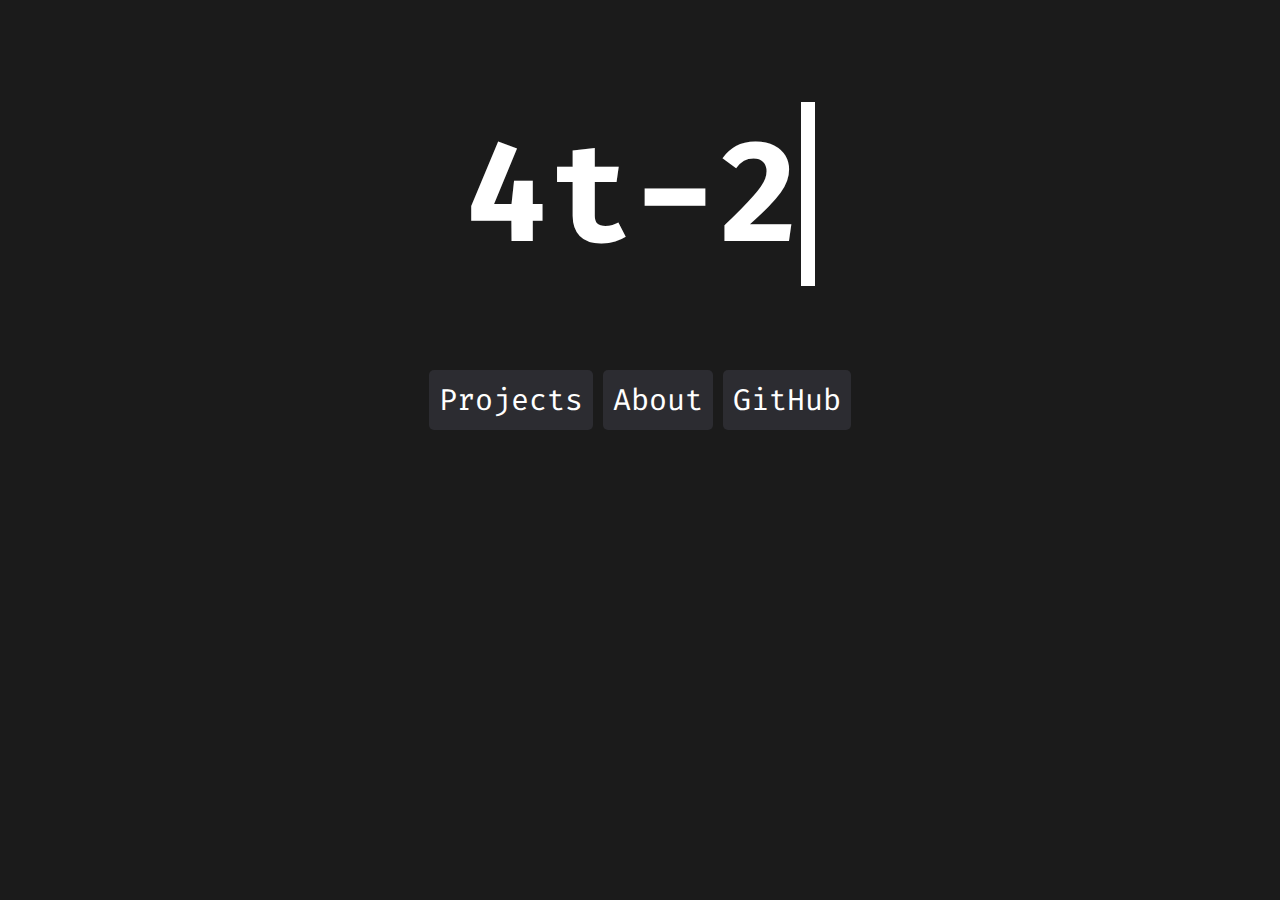
<file: index.html>
<!DOCTYPE html>
<html lang="en">
	<head>
		<title>4t-2</title>
		<meta charset="UTF-8">
		<meta name="viewport" content="width=device-width, initial-scale=1">
		<link href="./css/landing.css" rel="stylesheet">
	</head>
	<body>
		<div class="title">
			<h1>4t-2</h1>
		</div>
		<div class="redirect">
			<a class="button" href="./projects/list.html">Projects</a>
			<a class="button" href="./about/about.html">About</a>
			<a class="button" href="https://github.com/4t-2">GitHub</a>
		</div>
	</body>
</html>
</file>
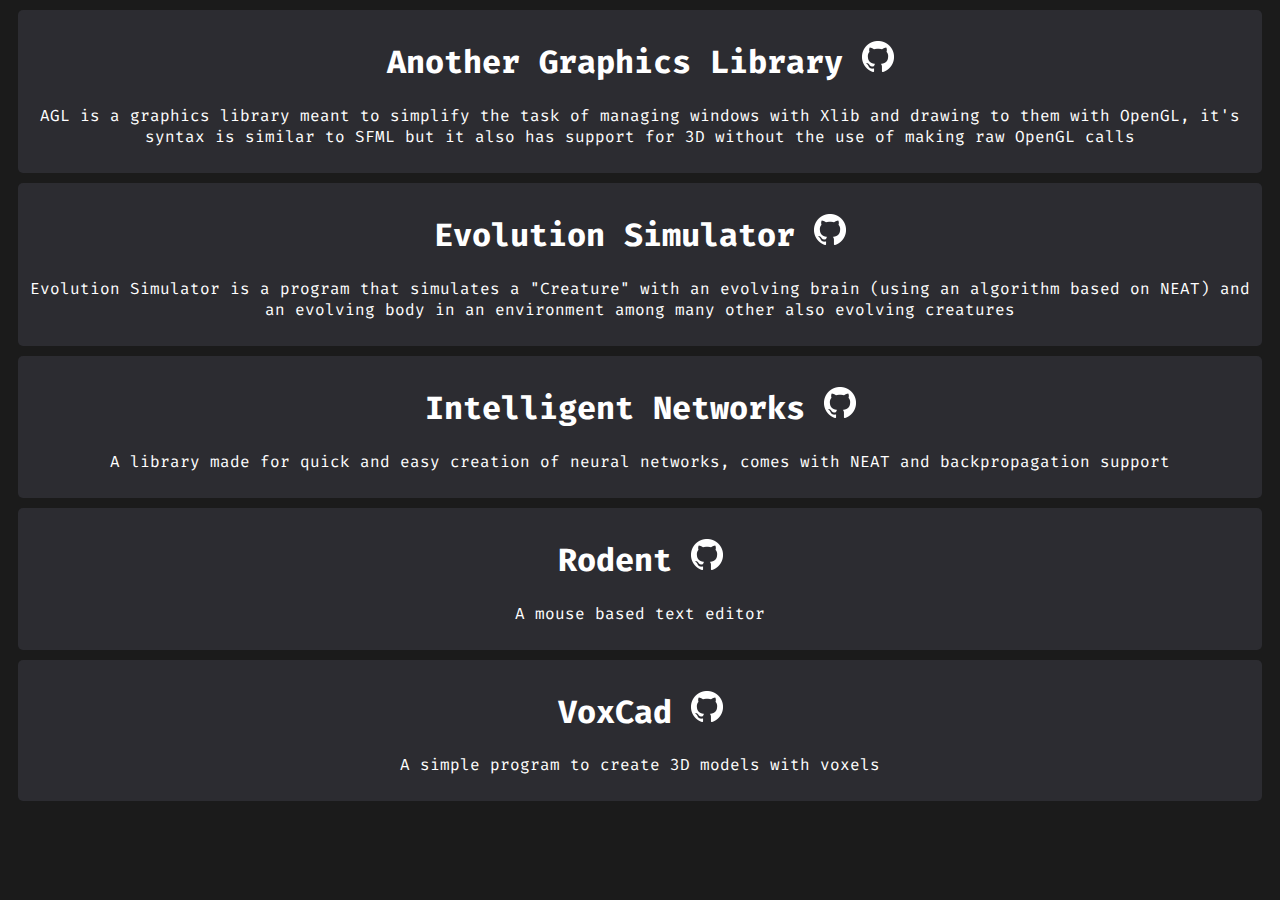
<file: projects/list.html>
<!DOCTYPE html>
<html lang="en">
	<head>
		<title>4t-2/Projects</title>
		<meta charset="UTF-8">
		<meta name="viewport" content="width=device-width, initial-scale=1">
		<link href="../css/list.css" rel="stylesheet">
	</head>
	<body>
		<div class="item">
			<h1>Another Graphics Library<a href="https://github.com/4t-2/AGL">  <img src="../images/githubLogo32px.png" alt=""></a></h1>
			<p>AGL is a graphics library meant to simplify the task of managing windows with Xlib and drawing to them with OpenGL, it's syntax is similar to SFML but it also has support for 3D without the use of making raw OpenGL calls</p>
			<div class="link">
			</div>
		</div>
		<div class="item">
			<h1>Evolution Simulator<a href="https://github.com/4t-2/EvolutionSimulator">  <img src="../images/githubLogo32px.png" alt=""></a></h1>
			<p>Evolution Simulator is a program that simulates a "Creature" with an evolving brain (using an algorithm based on NEAT) and an evolving body in an environment among many other also evolving creatures</p>
			<div class="link">
			</div>
		</div>
		<div class="item">
			<h1>Intelligent Networks<a href="https://github.com/4t-2/IntelligentNetworks">  <img src="../images/githubLogo32px.png" alt=""></a></h1>
			<p>A library made for quick and easy creation of neural networks, comes with NEAT and backpropagation support</p>
			<div class="link">
			</div>
		</div>
		<div class="item">
			<h1>Rodent<a href="https://github.com/4t-2/rodent">  <img src="../images/githubLogo32px.png" alt=""></a></h1>
			<p>A mouse based text editor</p>
			<div class="link">
			</div>
		</div>
		<div class="item">
			<h1>VoxCad<a href="https://github.com/4t-2/VoxCad">  <img src="../images/githubLogo32px.png" alt=""></a></h1>
			<p>A simple program to create 3D models with voxels</p>
			<div class="link">
			</div>
		</div>
	</body>
</html>
</file>
<file: css/landing.css>
@import url('https://fonts.googleapis.com/css2?family=Fira+Code&display=swap');

@keyframes typing {
	from{width: 0%}
	to {width:300px}
}

@keyframes blink {
  from, to { border-color: transparent }
  50% { border-color: white; }
}

body {
	background-color: #1b1b1b;
	font-family: Fira Code, monospace;
	color: white;
}

.title {
	font-size: 70px;
	display: flex;
	justify-content: center;
}

.title h1 {
	border-right: .1em solid white;
	overflow: hidden;
	animation: typing .5s steps(4, end),
	           blink  1s step-end infinite;
}

.redirect {
	text-align: center;
}

a.button{
	font-size: 30px;
	padding: 10px 10px 10px 10px;
    text-decoration: none;
    background: #2c2c31;
	color: white;
	border-radius: 5px;
}
</file>
<file: css/list.css>
@import url('https://fonts.googleapis.com/css2?family=Fira+Code&display=swap');

body {
	background-color: #1b1b1b;
	font-family: Fira Code, monospace;
	color: white;
}

.item{
	text-align: center;
    background: #2c2c31;
	border-radius: 5px;
	padding: 10px;
	margin: 10px;
}

a {
	text-decoration: none;
}
</file>
